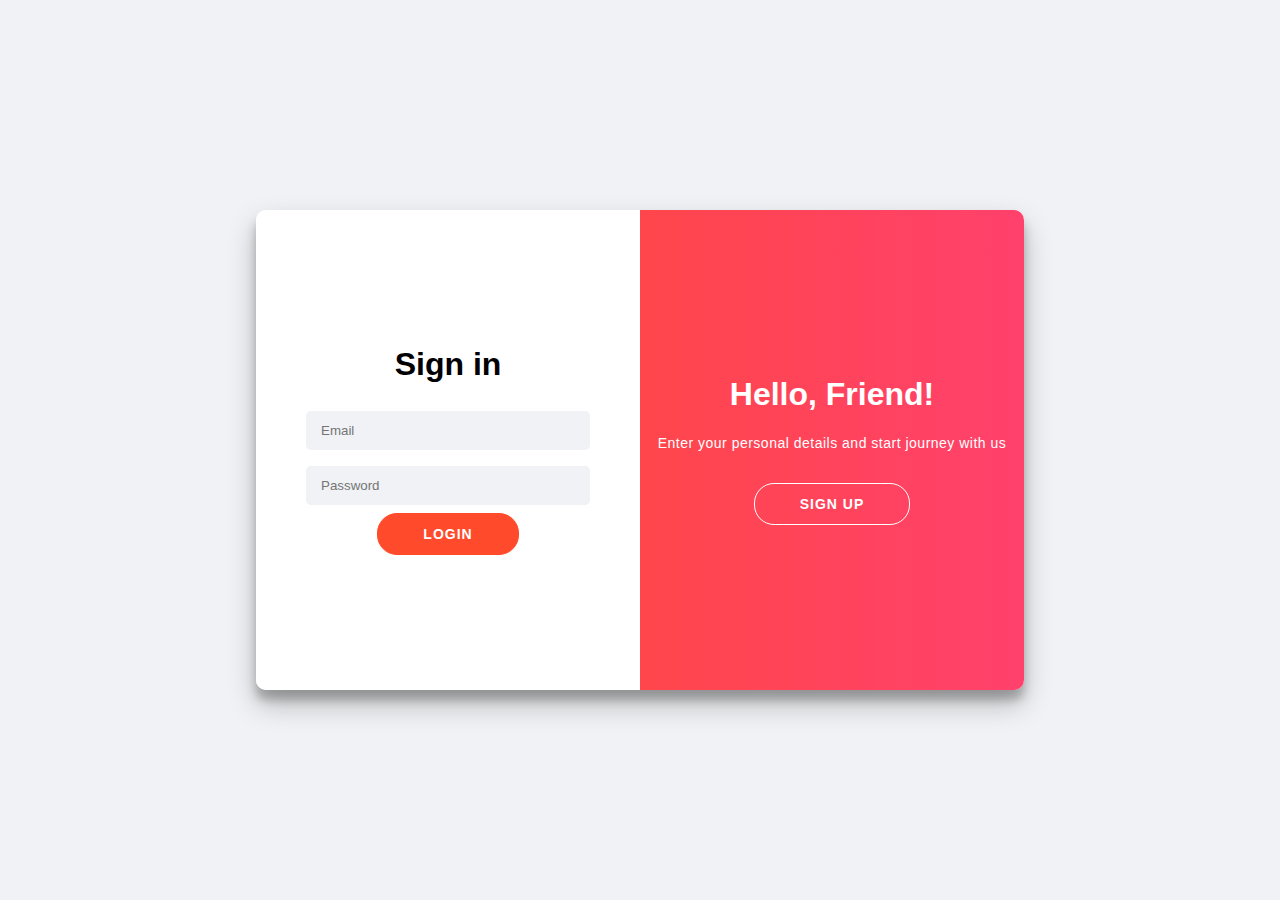
<file: login and regstration/index.html>
<!DOCTYPE html>
<html lang="en">
<head>
    <meta charset="UTF-8">
    <meta name="viewport" content="width=device-width, initial-scale=1.0">
    <title>Login and Registration</title>
    <link rel="stylesheet" href="style.css">
</head>
<body>
    <div class="container" id="container">
        <div class="form-container sign-up-container">
            <form id="registerForm">
                <h1>Create Account</h1>
                <input type="text" placeholder="Name" id="registerName" required/>
                <input type="email" placeholder="Email" id="registerEmail" required/>
                <input type="password" placeholder="Password" id="registerPassword" required/>
                <button type="button" onclick="register()">Register</button>
            </form>
        </div>
        <div class="form-container sign-in-container">
            <form id="loginForm">
                <h1>Sign in</h1>
                <input type="email" placeholder="Email" id="loginEmail" required/>
                <input type="password" placeholder="Password" id="loginPassword" required/>
                <button type="button" onclick="login()">Login</button>
            </form>
        </div>
        <div class="overlay-container">
            <div class="overlay">
                <div class="overlay-panel overlay-left">
                    <h1>Welcome Back!</h1>
                    <p>To keep connected with us please login with your personal info</p>
                    <button class="ghost" id="signIn">Sign In</button>
                </div>
                <div class="overlay-panel overlay-right">
                    <h1>Hello, Friend!</h1>
                    <p>Enter your personal details and start journey with us</p>
                    <button class="ghost" id="signUp">Sign Up</button>
                </div>
            </div>
        </div>
    </div>
    <script src="script.js"></script>
</body>
</html>
</file>
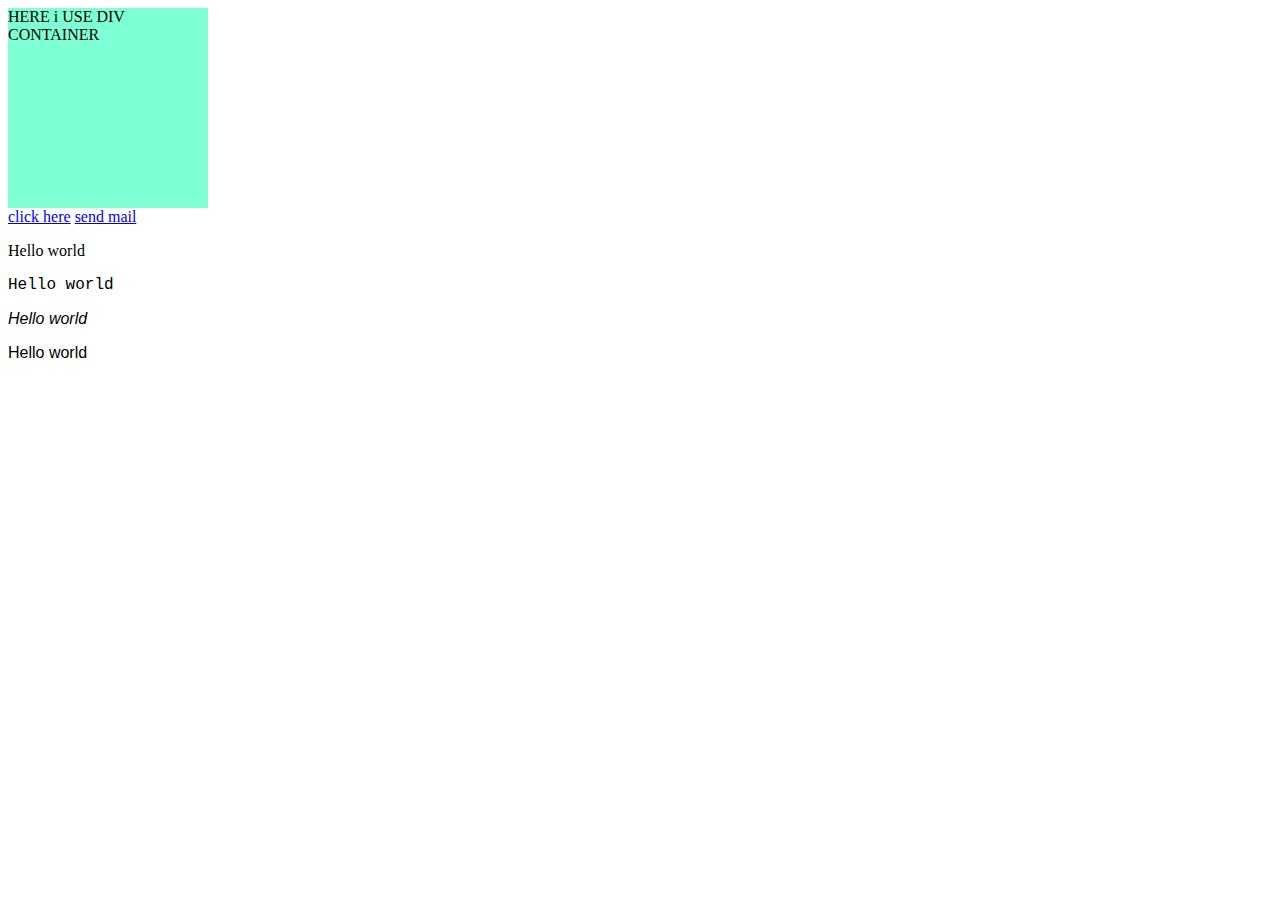
<file: HTML.html>
<!DOCTYPE>
<html lang="en">
    <head>
        <title>Name spacing in HTML
        </title>
        <div style="width: 200px; height: 200px; background-color: aquamarine;">HERE i USE DIV CONTAINER</div>
        <body>
            <a href="https://talentnext.mphasis.com/Employee/LearningDetails?id=EE107440-2FCC-409B-82D3-0FB38178BDF1">click here</a>
        
            <a href = "https://mail.google.com/mail/u/0/#inbox?compose=new?cc = rajans8889@gmai.com&subject-Request for information&body=Yes, I'm Interested to receive more information">send mail</a>
        <p>Hello world</p>
        <p style="font-family: 'Courier New', Courier, monospace;">Hello world</p>
        <p style="font-family: Arial, Helvetica, sans-serif, monospace;font-style: oblique;">Hello world</p>
        <p style="font-size: 50px, monospace;font-family: Verdana, Geneva, Tahoma, sans-serif;">Hello world</p>

        </body>
    </head>
</html>
</file>
<file: login and regstration/style.css>
* {
    box-sizing: border-box;
    margin: 0;
    padding: 0;
    font-family: 'Arial', sans-serif;
}

body {
    background: #f0f2f5;
    display: flex;
    justify-content: center;
    align-items: center;
    height: 100vh;
    overflow: hidden;
}

.container {
    background: #fff;
    border-radius: 10px;
    box-shadow: 0 14px 28px rgba(0, 0, 0, 0.25), 
                0 10px 10px rgba(0, 0, 0, 0.22);
    position: relative;
    overflow: hidden;
    width: 768px;
    max-width: 100%;
    min-height: 480px;
    transition: all 0.6s ease-in-out;
}

.form-container {
    position: absolute;
    top: 0;
    height: 100%;
    transition: all 0.6s ease-in-out;
}

.sign-in-container {
    left: 0;
    width: 50%;
    z-index: 2;
}

.container.right-panel-active .sign-in-container {
    transform: translateX(100%);
}

.sign-up-container {
    left: 0;
    width: 50%;
    opacity: 0;
    z-index: 1;
}

.container.right-panel-active .sign-up-container {
    transform: translateX(100%);
    opacity: 1;
    z-index: 5;
    animation: show 0.6s;
}

@keyframes show {
    0%, 49.99% {
        opacity: 0;
        z-index: 1;
    }
    
    50%, 100% {
        opacity: 1;
        z-index: 5;
    }
}

.overlay-container {
    position: absolute;
    top: 0;
    left: 50%;
    width: 50%;
    height: 100%;
    overflow: hidden;
    transition: transform 0.6s ease-in-out;
    z-index: 100;
}

.container.right-panel-active .overlay-container{
    transform: translateX(-100%);
}

.overlay {
    background: #FF416C;
    background: -webkit-linear-gradient(to right, #FF4B2B, #FF416C);
    background: linear-gradient(to right, #FF4B2B, #FF416C);
    background-repeat: no-repeat;
    background-size: cover;
    background-position: 0 0;
    color: #FFFFFF;
    position: relative;
    left: -100%;
    height: 100%;
    width: 200%;
    transform: translateX(0);
    transition: transform 0.6s ease-in-out;
}

.container.right-panel-active .overlay {
    transform: translateX(50%);
}

.overlay-panel {
    position: absolute;
    display: flex;
    flex-direction: column;
    justify-content: center;
    align-items: center;
    text-align: center;
    top: 0;
    height: 100%;
    width: 50%;
    transform: translateX(0);
    transition: transform 0.6s ease-in-out;
}

.overlay-left {
    transform: translateX(-20%);
}

.container.right-panel-active .overlay-left {
    transform: translateX(0);
}

.overlay-right {
    right: 0;
    transform: translateX(0);
}

.container.right-panel-active .overlay-right {
    transform: translateX(20%);
}

form {
    background-color: #FFFFFF;
    display: flex;
    flex-direction: column;
    padding: 0 50px;
    height: 100%;
    justify-content: center;
    align-items: center;
    text-align: center;
    transition: all 0.6s ease-in-out;
}

input {
    background-color: #f0f2f5;
    border: none;
    padding: 12px 15px;
    margin: 8px 0;
    width: 100%;
    border-radius: 5px;
    transition: background-color 0.3s ease-in-out;
}

input:focus {
    background-color: #e0e2e5;
    outline: none;
}

button {
    border-radius: 20px;
    border: 1px solid #FF4B2B;
    background-color: #FF4B2B;
    color: #FFFFFF;
    font-size: 14px;
    font-weight: bold;
    padding: 12px 45px;
    letter-spacing: 1px;
    text-transform: uppercase;
    transition: transform 0.2s, background-color 0.2s;
}

button:active {
    transform: scale(0.95);
}

button:hover {
    background-color: #FF6B4B;
}

button:focus {
    outline: none;
}

button.ghost {
    background-color: transparent;
    border-color: #FFFFFF;
}

h1 {
    font-weight: bold;
    margin-bottom: 20px;
}

p {
    font-size: 14px;
    font-weight: 100;
    line-height: 20px;
    letter-spacing: 0.5px;
    margin-bottom: 30px;
}
</file>
